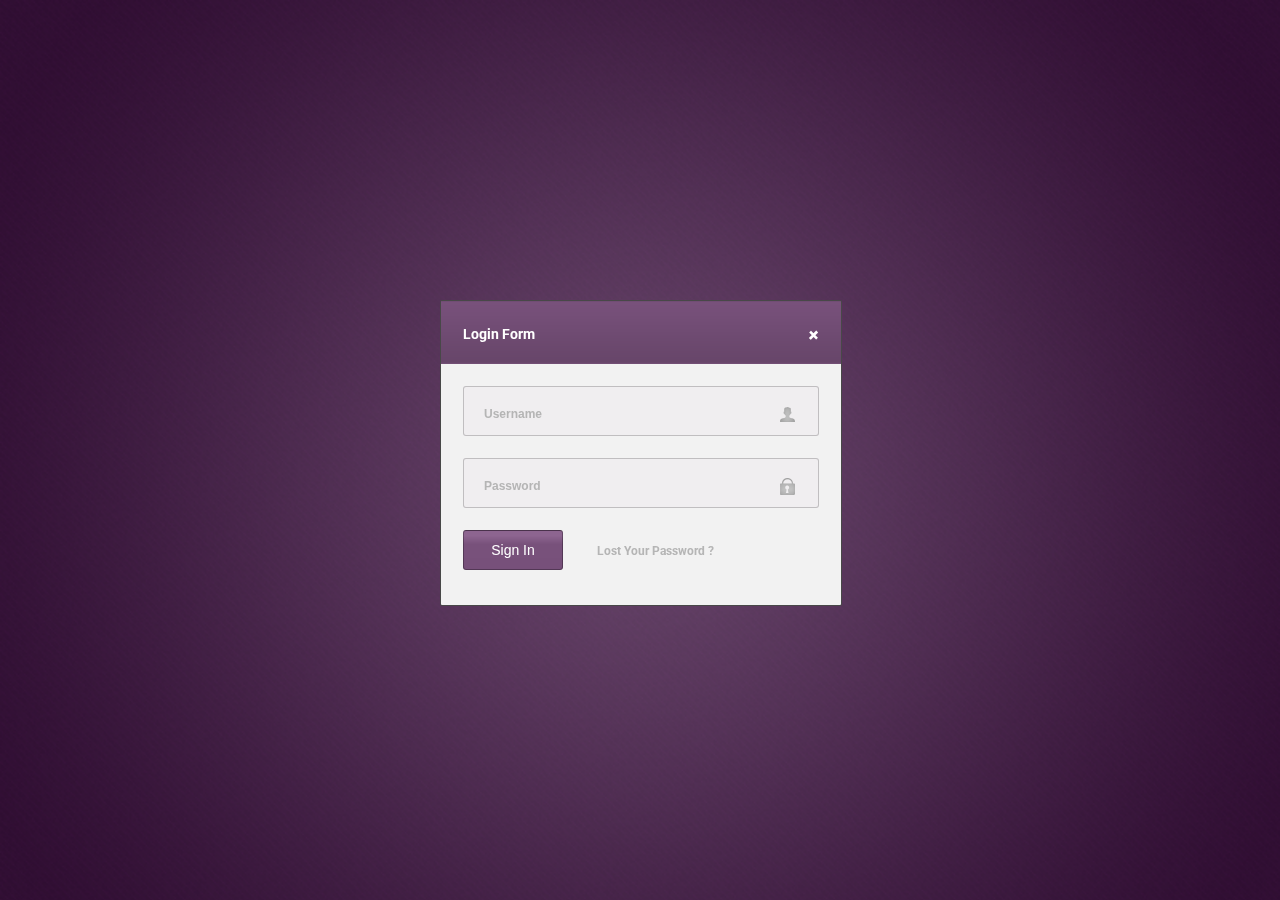
<file: btvn1-login-form/index.html>
<!DOCTYPE html>
<html>
<head>
	<title>BTVN1 - LoginForm</title>
	<link rel="stylesheet" type="text/css" href="style.css">
	<link href="https://fonts.googleapis.com/css?family=Roboto:300,400,700&amp;subset=vietnamese" rel="stylesheet">
	<meta content='text/html; charset=UTF-8' http-equiv='Content-Type'/>
</head>
<body>
	<div id="login-form">
		<div id="title">
			<h1>Login Form</h1>
			<a href="#">+</a>
		</div>		
		<form>
			<div>
				<input id="username" type="text" name="username" placeholder="Username">
			</div>
			<div>
				<input id="password" type="password" name="password" placeholder="Password">
			</div>
			<button id="btnSignIn" type="submit">Sign In</button>
			<a href="#">Lost Your Password ?</a>
		</form>
	</div>
</body>
</html>
</file>
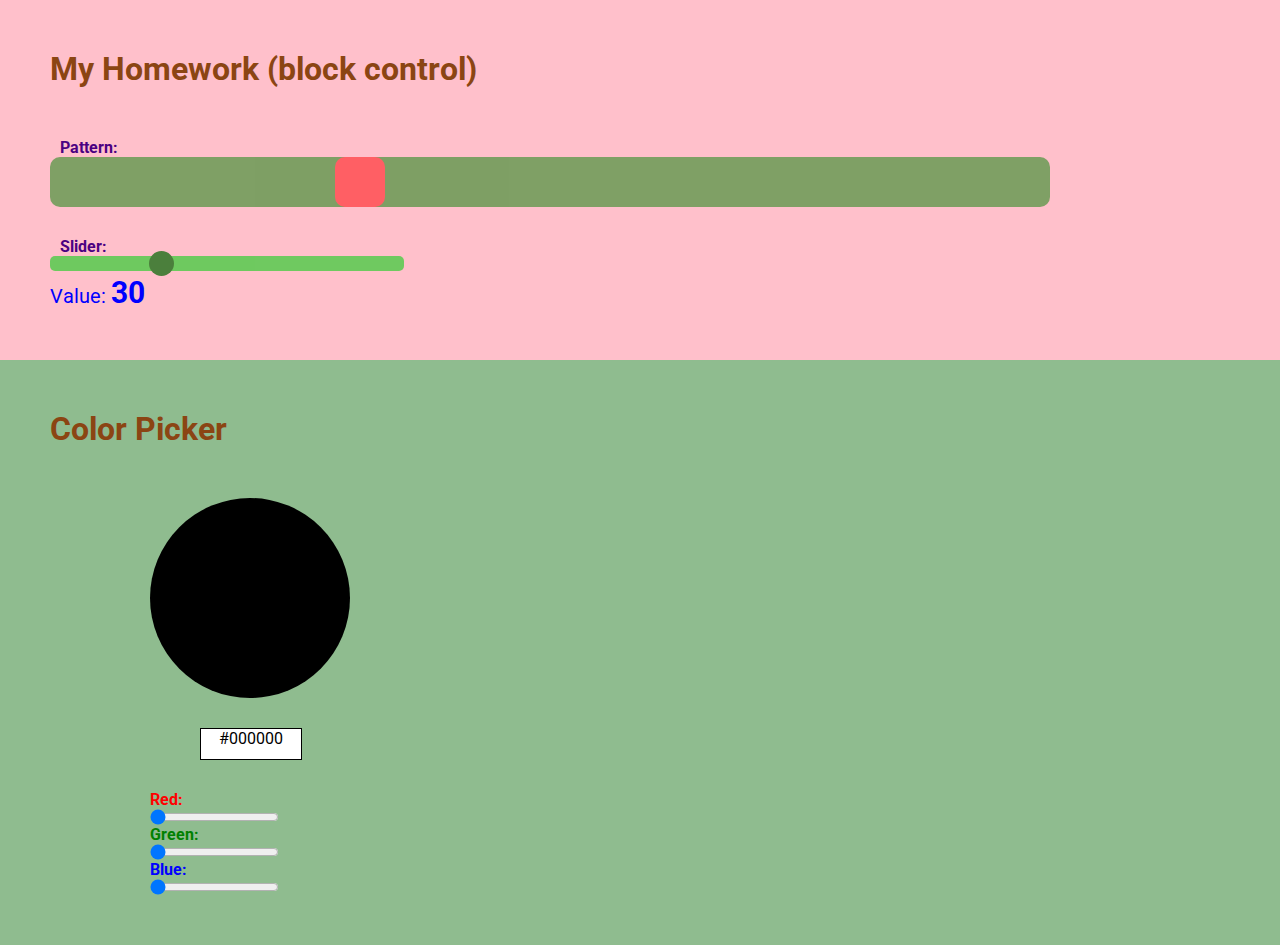
<file: btvn2-js-basic/index.html>
<!DOCTYPE html>
<html>
<head>
	<title>Basic JS</title>
	<link rel="stylesheet" type="text/css" href="style.css">
	<link href="https://fonts.googleapis.com/css?family=Roboto:300,400,700&amp;subset=vietnamese" rel="stylesheet">
</head>
<body>
	<div id="myHomework">
		<h1>My Homework (block control)</h1>
		<label>Pattern:</label>
		<div id="parent-block">
			<div id="child-block"></div>			
		</div>
		<label>Slider:</label>
		<div class="slidecontainer">
			<input id="slider" type="range" name="slider" min="0" max="100" step="1" value="30" />
			<p>Value: <span id=output>99</span> </p>
		</div>
	</div>

	<!-- <div id="loading-bar-container">
		<h1>Loading bar</h1>
		<div id="loading-bar">
			<div>100%</div>
		</div>
	</div> -->

	<div id="color-picker">
		<h1>Color Picker</h1>
		<div id="color-display"></div>
		<div id="color-code">aaa</div>
		<label style="color:red">Red:</label>
		<input class="color" id="red" type="range" name="red" min="0" max="255" step="1" value="0" />
		<label style="color:green">Green:</label>
		<input class="color" id="green" type="range" name="green" min="0" max="255" step="1" value="0" />
		<label style="color:blue">Blue:</label>
		<input class="color" id="blue" type="range" name="blue" min="0" max="255" step="1" value="0" />
	</div>

	<script type="text/javascript" src="main.js"></script>
</body>
</html>
</file>
<file: btvn1-login-form/style.css>
* {
	padding: 0;
	margin: 0;
}

input:focus, input:active {
	outline: none;
}


body {
	background: #48254a url(images/main-background.png);
	/*background: radial-gradient(circle, #67456b, #2f0e32);*/
	background-size: cover;
	font-family: Roboto, san-serif;
}

#login-form {
	background-color: #f2f2f2;
	width: 400px;	
	border-radius: 2px;
	position: fixed;
	top: 50%;
	left: 50%;
	margin-left: -200px;
	margin-top: -150px;
	border: 1px solid rgba(0, 0, 0, 0.7);
}

#login-form #title {
	background: #734e76 url(images/title.png) repeat center center;
}

#login-form #title h1 {
	display: inline-block;
	font-size: 14px;	
	color: white;
	margin-top: 25px;
	margin-bottom: 22px;
	margin-left: 22px;
}

#login-form #title a {
	float: right;
	display: inline-block;
	text-decoration: none;
	font-weight: bold;
	font-size: 20px;
	color: white;
	transform: rotate(45deg);	
	margin-top: 22px;
	margin-right: 22px;
}

#login-form form div {
	background-color: #f0eef0;
	height: 50px;
	border: 1px solid rgba(0, 0, 0, 0.2);
	border-radius: 3px;
	box-sizing: border-box;
	padding-right: 17px;
}

#login-form form div:first-child {
    margin: 22px;       
}

#login-form form div:nth-child(2){
	margin: 22px;
	margin-top: 0px;
}

#login-form input {
	font-size: 12px;
	display: block;
	border: none;
	width: 100%;
	box-sizing: border-box;
	padding: 20px;
}

#login-form input#username {
	background: transparent url(images/user-icon.png) no-repeat right center; 
}

#login-form input#password {
	background: transparent url(images/lock-icon.png) no-repeat right center; 
}
#login-form #btnSignIn {
	display: inline-block;
	width: 100px;
	height: 40px;
	font-size: 14px;
	border: 1px solid rgba(0, 0, 0, 0.3);
	border-radius: 3px;
	color: white;
	
	margin-left: 22px;
	margin-bottom: 35px;
	background: #6b486e url(images/button.png) repeat-x;
	background-size: cover;
	cursor: pointer;
	/*text-shadow: 1px 1px 4px rgba(0, 0, 0, 0.4);
	box-shadow: 0px 2px 4px rgba(0, 0, 0, 0.4);*/
}

#login-form form a {
	display: inline-block;
	text-decoration: none;
	margin-left: 30px;
	font-size: 12px;
	color: #b5b5b5;
	font-weight: bold;
}

::-webkit-input-placeholder {
    font-weight: bold;
    color: #b5b5b5;
}

:-moz-placeholder { /* Firefox 18- */
	font-weight: bold;
    color: #b5b5b5;
}

::-moz-placeholder {  /* Firefox 19+ */
	font-weight: bold;
    color: #b5b5b5;
}

:-ms-input-placeholder {  
	font-weight: bold;
    color: #b5b5b5;
}
</file>
<file: btvn2-js-basic/style.css>
* {
	margin: 0;
	padding: 0;
}

body {
	background: darkseagreen;
	font-family: Roboto, Tahoma, san-serif;
}

#myHomework {
	background-color: pink;
	padding: 50px;
}

#myHomework div {
	box-sizing: border-box;
}

h1 {
	color: saddlebrown;
	margin-bottom: 50px;
}

#myHomework label {
	color: indigo;
	font-weight: bold;
	margin: 10px;
}

#parent-block {
	background-color: green;
	width: 1000px;
	height: 50px;
	border-radius: 10px;
	opacity: 0.5;
	margin-bottom: 30px;
}

#child-block {
	background-color: red;
	width: 50px;
	height: 50px;
	border-radius: 10px;
}

.slidecontainer {
    /*background-color: royalblue;*/
}

#slider {
    -webkit-appearance: none; /* Override default CSS styles */
    width: 30%;
    height: 15px;
    border-radius: 5px;
    background: limegreen;
    outline: none;
    opacity: 0.7;
    /*-webkit-transition: .2s;*/
    transition: opacity .2s;
    /*transform: rotate(-90deg);*/
}

#slider:hover {
    opacity: 1;
}

#slider::-webkit-slider-thumb {
    -webkit-appearance: none;
    appearance: none;
    width: 25px;
    height: 25px;
    border-radius: 50%;
    background: darkgreen;
    cursor: pointer;
}

#slider::-moz-range-thumb {
    width: 25px;
    height: 50px;
    border-radius: 50%;
    background: darkgreen;
    cursor: pointer;
}

.slidecontainer p{
	font-size: 20px;
	color: blue;
}

.slidecontainer p span{
	font-size: 30px;
	font-weight: bold;
	color: blue;
}


/*loading-bar*/
#loading-bar-container {
	box-sizing: border-box;
	background-color: lemonchiffon;
	padding: 50px;
}

#loading-bar {
	width: 60%;
	height: 30px;
	box-sizing: border-box;
	background-color: white;
	border: 1px solid black;
	position: relative;
}

#loading-bar div{
	position: absolute;
	left: 50%;
	top: 50%;
	height: 30px;
	/*box-sizing: border-box;*/
	background-color: black;
	width: 50%;	
	text-align: center;
	justify-content: center;
	color: white;
	align-items: center;
}


/*color-picker*/
#color-picker {
	padding: 50px;
}

#color-picker label{
	font-weight: bold;
	margin-left: 100px;
}

#color-picker input{
	box-sizing: border-box;
	margin-left: 100px;
	display: block;
}

#color-picker #color-display {
	width: 200px;
	height: 200px;
	background-color: white;
	margin-left: 100px;
	margin-bottom: 30px;
	border-radius: 50%;
}

#color-picker #color-code {
	width: 100px;
	height: 30px;
	background-color: white;
	margin-left: 150px;
	margin-bottom: 30px;
	text-align: center;
	border: 1px solid black;
}
</file>
